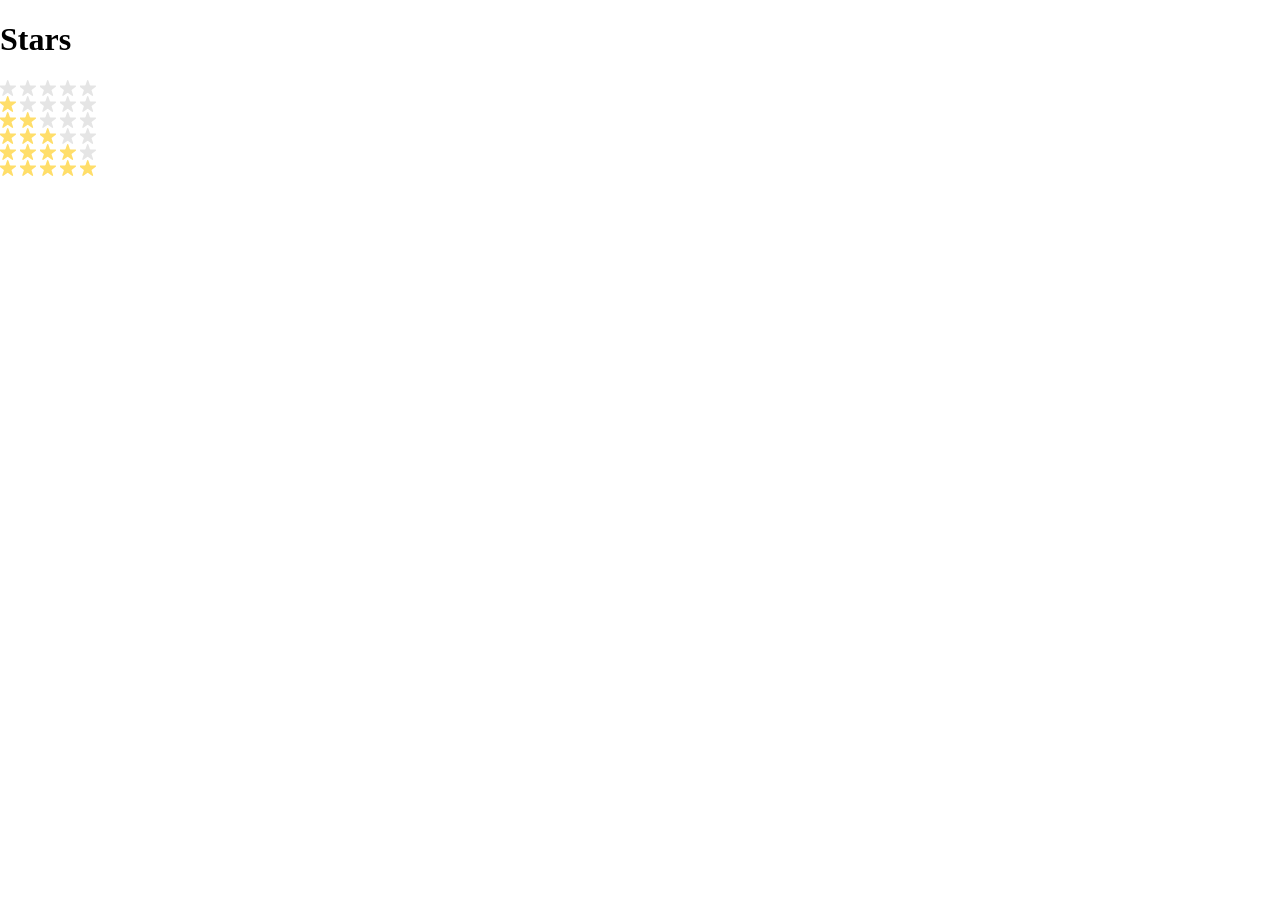
<file: index.html>
<!doctype html><html lang="en"><head><meta charset="utf-8"><meta name="viewport" content="width=device-width, user-scalable=no, initial-scale=1.0, maximum-scale=1.0, minimum-scale=1.0"><title>Stars</title><link rel="stylesheet" href="index.db8ab70b.css"><link rel="stylesheet" href="index.a37cfa5e.css"></head><body> <h1>Stars</h1> <div class="stars stars--0"> <div class="stars__star"></div> <div class="stars__star"></div> <div class="stars__star"></div> <div class="stars__star"></div> <div class="stars__star"></div> </div> <div class="stars stars--1"> <div class="stars__star"></div> <div class="stars__star"></div> <div class="stars__star"></div> <div class="stars__star"></div> <div class="stars__star"></div> </div> <div class="stars stars--2"> <div class="stars__star"></div> <div class="stars__star"></div> <div class="stars__star"></div> <div class="stars__star"></div> <div class="stars__star"></div> </div> <div class="stars stars--3"> <div class="stars__star"></div> <div class="stars__star"></div> <div class="stars__star"></div> <div class="stars__star"></div> <div class="stars__star"></div> </div> <div class="stars stars--4"> <div class="stars__star"></div> <div class="stars__star"></div> <div class="stars__star"></div> <div class="stars__star"></div> <div class="stars__star"></div> </div> <div class="stars stars--5"> <div class="stars__star"></div> <div class="stars__star"></div> <div class="stars__star"></div> <div class="stars__star"></div> <div class="stars__star"></div> </div> </body></html>
</file>
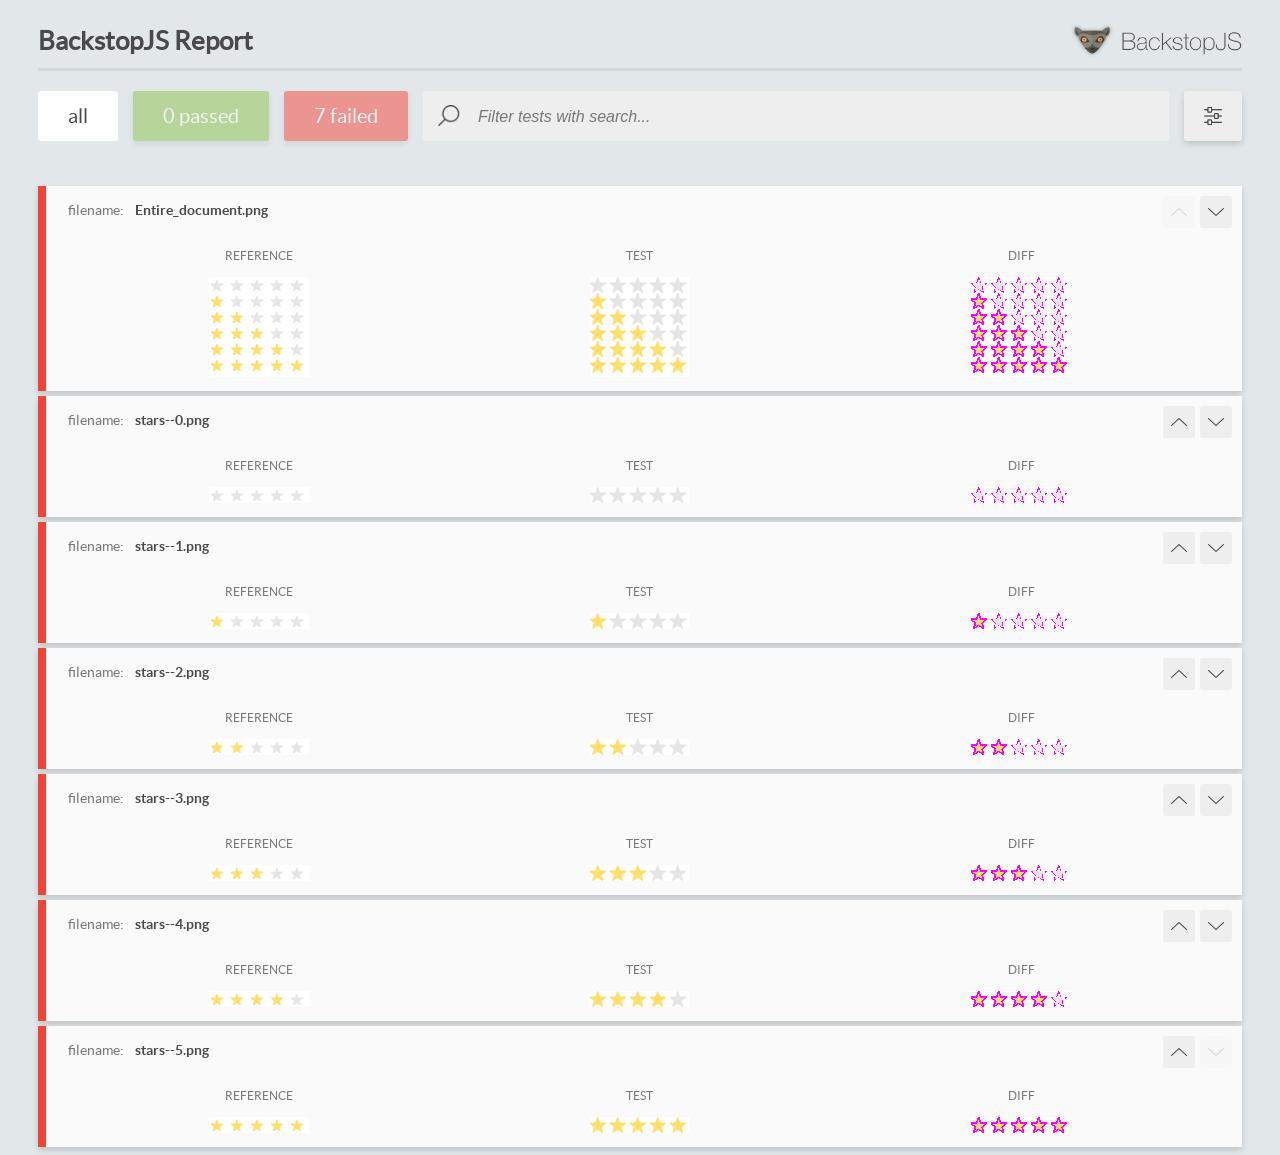
<file: report/html_report/index.html>
<!DOCTYPE html>
<html>
  <head>
    <meta charset="utf-8">
    <!-- Disable Cache -->
    <meta http-equiv="Cache-Control" content="no-cache, no-store, must-revalidate">
    <meta http-equiv="Pragma" content="no-cache">
    <meta http-equiv="Expires" content="0">

    <title>BackstopJS Report</title>

    <style>
      @font-face {
          font-family: 'latoregular';
          src: url('./assets/fonts/lato-regular-webfont.woff2') format('woff2'),
              url('./assets/fonts/lato-regular-webfont.woff') format('woff');
          font-weight: 400;
          font-style: normal;
      }
      @font-face {
          font-family: 'latobold';
          src: url('./assets/fonts/lato-bold-webfont.woff2') format('woff2'),
              url('./assets/fonts/lato-bold-webfont.woff') format('woff');
          font-weight: 700;
          font-style: normal;
      }

      .ReactModal__Body--open {
          overflow: hidden;
      }
      .ReactModal__Body--open .header {
        display: none;
      }

    </style>
  </head>
  <body style="background-color: #E2E7EA">
    <div id="root">

    </div>
    <script>
      function report (report) { // eslint-disable-line no-unused-vars
        window.tests = report;
      }
    </script>
    <script src="config.js"></script>
    <script src="index_bundle.js"></script>
  </body>
</html>
</file>
<file: index.db8ab70b.css>
body{margin:0}
/*# sourceMappingURL=index.db8ab70b.css.map */
</file>
<file: index.a37cfa5e.css>
.stars{display:flex}.stars__star{background-image:url(star.822d561e.svg);background-position:50%;background-repeat:no-repeat;background-size:cover;width:16px;height:16px;margin-right:8px}.stars__star:not(:last-child){margin-right:4px}.stars--1 .stars__star:nth-child(-n+1),.stars--2 .stars__star:nth-child(-n+2),.stars--3 .stars__star:nth-child(-n+3),.stars--4 .stars__star:nth-child(-n+4),.stars--5 .stars__star:nth-child(-n+5){background-image:url(star-active.edda4c43.svg)}
/*# sourceMappingURL=index.a37cfa5e.css.map */
</file>
